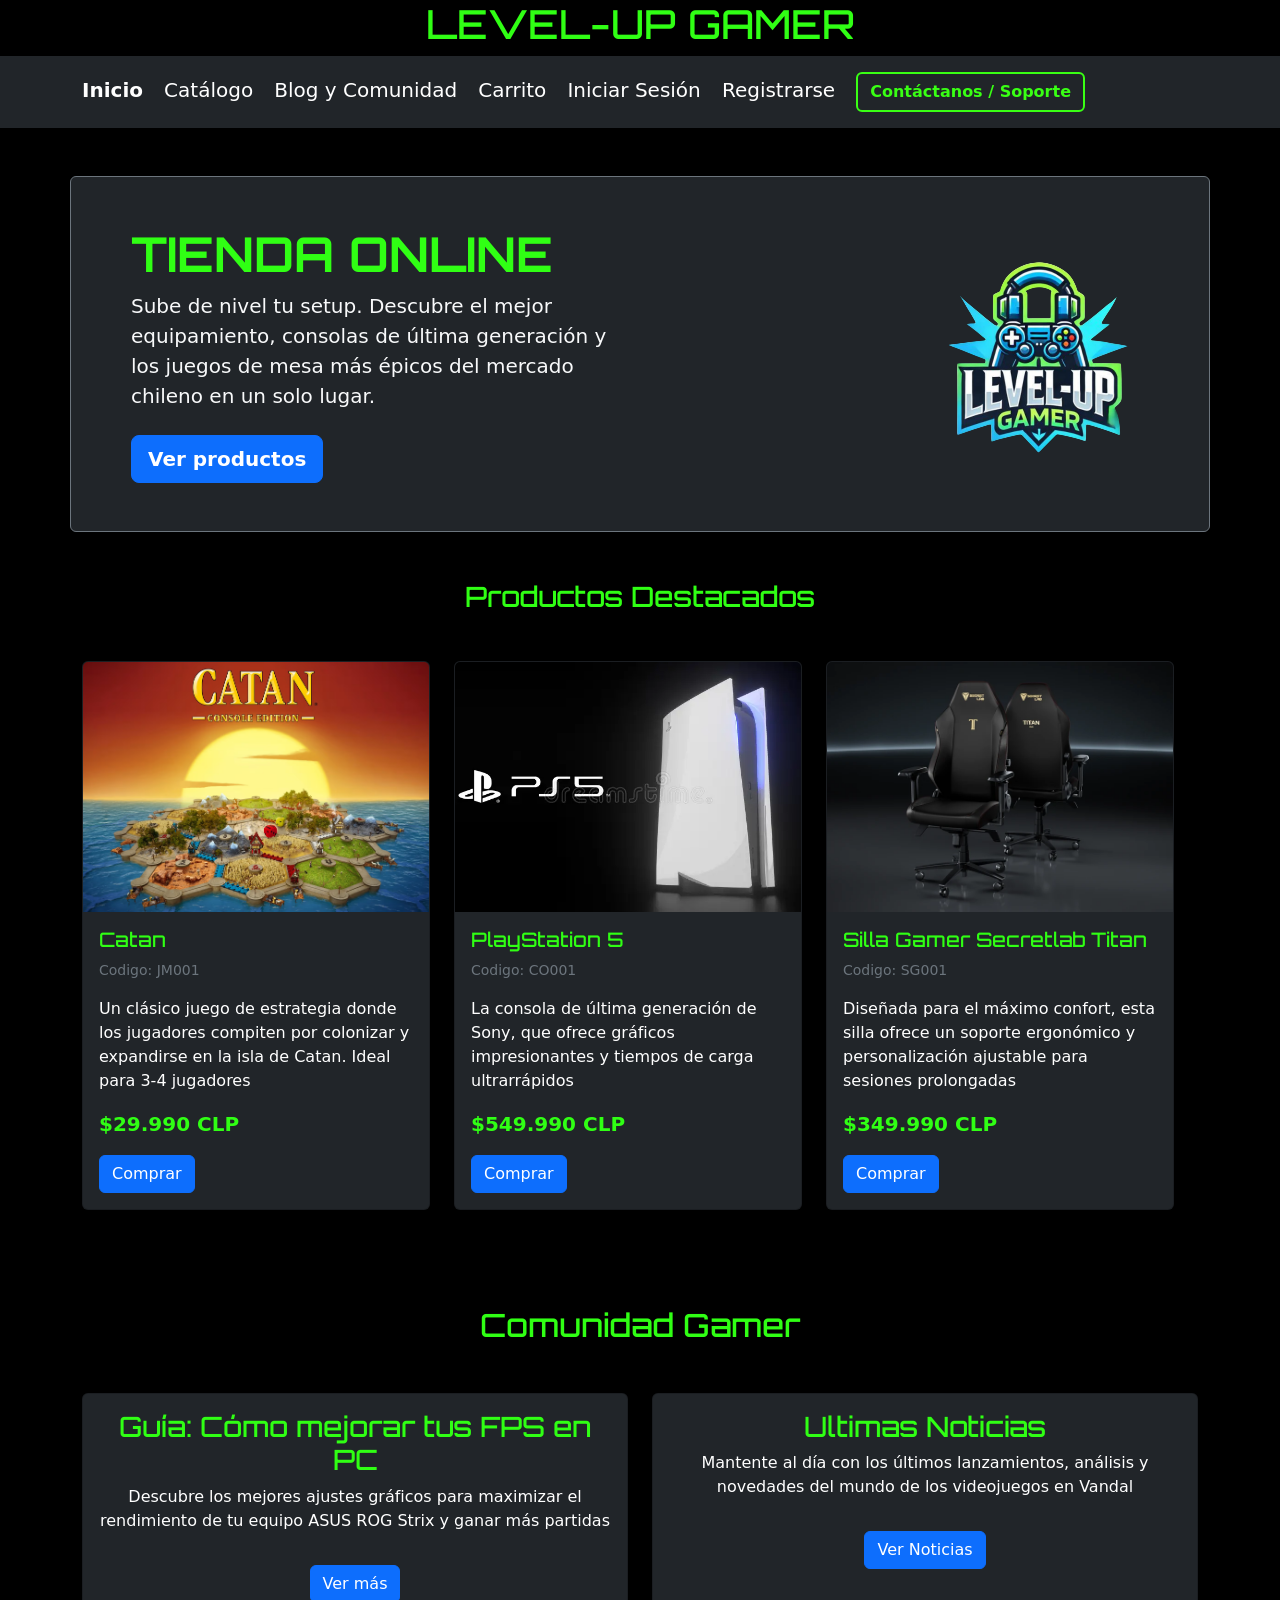
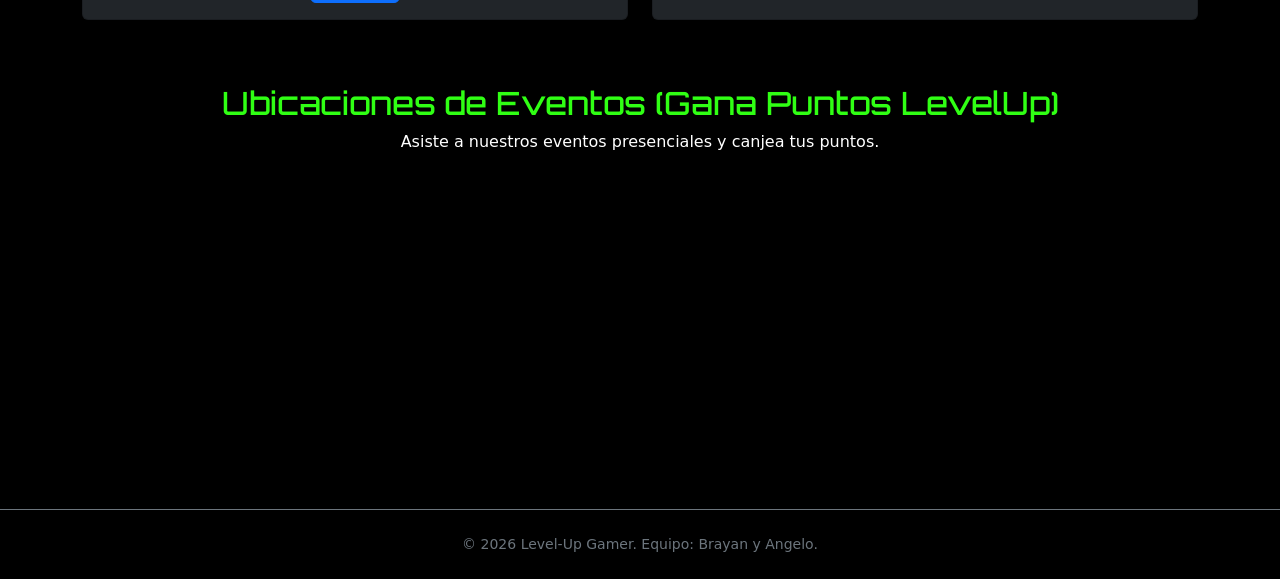
<file: index.html>
<!DOCTYPE html>
<html lang="es">
<head>
    <meta charset="UTF-8">
    <meta name="viewport" content="width=device-width, initial-scale=1.0">
    <title>Level-Up Gamer | Inicio</title>
    <link href="assets/css/style.css" rel="stylesheet">
    <link href="https://cdn.jsdelivr.net/npm/bootstrap@5.3.3/dist/css/bootstrap.min.css" rel="stylesheet">
</head>
<body>
<header>
        <a href="index.html" class="navbar-brand text-white text-decoration-none">
        <h1 class="text-center"  >LEVEL-UP GAMER</h1>
        </a>
        <nav class="navbar navbar-dark bg-dark mb-4 mb-5 py-3">
            <div class="container">
                <div>
                    <a class="navbar-brand fw-bold" href="index.html">Inicio</a>
                    <a class="navbar-brand" href="products.html">Catálogo</a>
                    <a class="navbar-brand" href="index.html#comunidad">Blog y Comunidad</a>
                    <a class="navbar-brand" href="cart.html">Carrito</a>
                    <a class="navbar-brand" href="login.html">Iniciar Sesión</a>
                    <a class="navbar-brand" href="register.html">Registrarse</a>
                <a href="contact.html" class="btn fw-bold" style="background-color: transparent; border: 2px solid #39FF14; color: #39FF14;">
                        Contáctanos / Soporte
                </a>
                </div>
            </div>
        </nav>
    </header>
    <section class="container my-5">
        <div class="row align-items-center bg-dark p-4 p-md-5 rounded border border-secondary shadow">
            <div class="col-12 col-md-6 text-center text-md-start mb-4 mb-md-0">
                <h2 class="display-5 fw-bold " >TIENDA ONLINE</h2>
                <p class="lead text-light mb-4">
                    Sube de nivel tu setup. Descubre el mejor equipamiento, consolas de última generación y los juegos de mesa más épicos del mercado chileno en un solo lugar.
                </p>
                <a href="products.html" class="btn btn-lg fw-bold btn-primary">Ver productos</a>
            </div>
            <div class="col-12 col-md-6 text-end">
                <img src="assets/img/logo.png" alt="Logo Level-Up Gamer" class="img-fluid" style="max-height: 480px; object-fit: contain;">
            </div>
            
        </div>
    </section>
    <section class="container mb-5">
        <h3 class="text-center mb-4 ">Productos Destacados</h3>
        <div class="row g-4">
            <div class="row g-4 mb-5">
                <div class="col-12 col-lg-4">
                    <div class="card h-100 bg-dark text-white">
                        <img src="assets/img/catan.jpg" class="card-img-top w-100" alt="Catan" style="height: 250px; object-fit: cover; object-position: center;">
                        <div class="card-body">
                            <h5 class="card-title">Catan</h5>
                            <p class="text-secondary small">Codigo: JM001</p>
                            <p>Un clásico juego de estrategia donde los jugadores compiten por colonizar y expandirse en la isla de Catan. Ideal para 3-4 jugadores</p>
                            <p class="precio-gamer">$29.990 CLP</p>
                            <a href="cart.html" class="btn btn-primary">Comprar</a>
                        </div>
                    </div>
                </div>
                <div class="col-12 col-lg-4">
                    <div class="card h-100 bg-dark text-white">
                        <img src="assets/img/play.jpg" class="card-img-top w-100" alt="play" style="height: 250px; object-fit: cover; object-position: center;">
                        <div class="card-body">
                            <h5 class="card-title">PlayStation 5</h5>
                            <p class="text-secondary small">Codigo: CO001</p>
                            <p>La consola de última generación de Sony, que ofrece gráficos impresionantes y tiempos de carga ultrarrápidos</p>
                            <p class="precio-gamer">$549.990 CLP</p>
                            <a href="cart.html" class="btn btn-primary">Comprar</a>
                        </div>
                    </div>
                </div>
                <div class="col-12 col-lg-4">
                    <div class="card h-100 bg-dark text-white">
                        <img src="assets/img/silla.jpg" class="card-img-top w-100" alt="silla" style="height: 250px; object-fit: cover; object-position: center;">
                        <div class="card-body">
                            <h5 class="text-title">Silla Gamer Secretlab Titan</h5>
                            <p class="text-secondary small">Codigo: SG001</p>
                            <p>Diseñada para el máximo confort, esta silla ofrece un soporte ergonómico y personalización ajustable para sesiones prolongadas</p>
                            <p class="precio-gamer">$349.990 CLP</p>
                            <a href="cart.html" class="btn btn-primary">Comprar</a>
                        </div>
                    </div>
                </div>
        </div>
    </section>

    <section class="container mt-5 mb-5" id="comunidad">
    <h2 class="text-center mb-5">Comunidad Gamer</h2>
    
    <div class="row g-4">
        <div class="col-12 col-md-6">
            <div class="card h-100 bg-dark text-white text-center">
                <div class="card-body ">
                    <h3 class="card-title ">Guía: Cómo mejorar tus FPS en PC</h3>
                    <p class="card-text ">Descubre los mejores ajustes gráficos para maximizar el rendimiento de tu equipo ASUS ROG Strix y ganar más partidas</p>
                    <a href="products.html#cat-hardware" class="btn btn-primary mt-3"> Ver más</a>
                </div>
            </div>
        </div>

        <div class="col-12 col-md-6">
            <div class="card h-100 bg-dark text-white text-center">
                <div class="card-body">
                    <h3 class="card-title">Ultimas Noticias</h3>
                    <p class="card-text">Mantente al día con los últimos lanzamientos, análisis y novedades del mundo de los videojuegos en Vandal</p>
                    <a href="https://vandal.elespanol.com/noticias/videojuegos" target="_blank" class="btn btn-primary mt-3">Ver Noticias</a>
                </div>
            </div>
        </div>
    </div>
</section>

<div class="text-center">
  <div class="m-3 p-3">
    <h2>Ubicaciones de Eventos (Gana Puntos LevelUp)</h2>
    <p>Asiste a nuestros eventos presenciales y canjea tus puntos.</p>
    <iframe src="https://www.google.com/maps/embed?pb=!1m18!1m12!1m3!1d3329.351299946747!2d-70.6504!3d-33.4372!2m3!1f0!2f0!3f0!3m2!1i1024!2i768!4f13.1!3m3!1m2!1s0x0%3A0x0!2zMzPCsDI2JzE0LjAiUyA3MMKwMzknMDEuNCJX!5e0!3m2!1ses!2scl!4v1610000000000!5m2!1ses!2scl" width="100%" height="300" style="border:0;" allowfullscreen="" loading="lazy"></iframe>
    </div>
  </div>

  <footer class="text-center py-4 mt-auto border-top border-secondary">
    <p class="text-secondary small mb-0">© 2026 Level-Up Gamer. Equipo: Brayan y Angelo.</p>
    </footer>
            
</head>
</body>
</html>
</file>
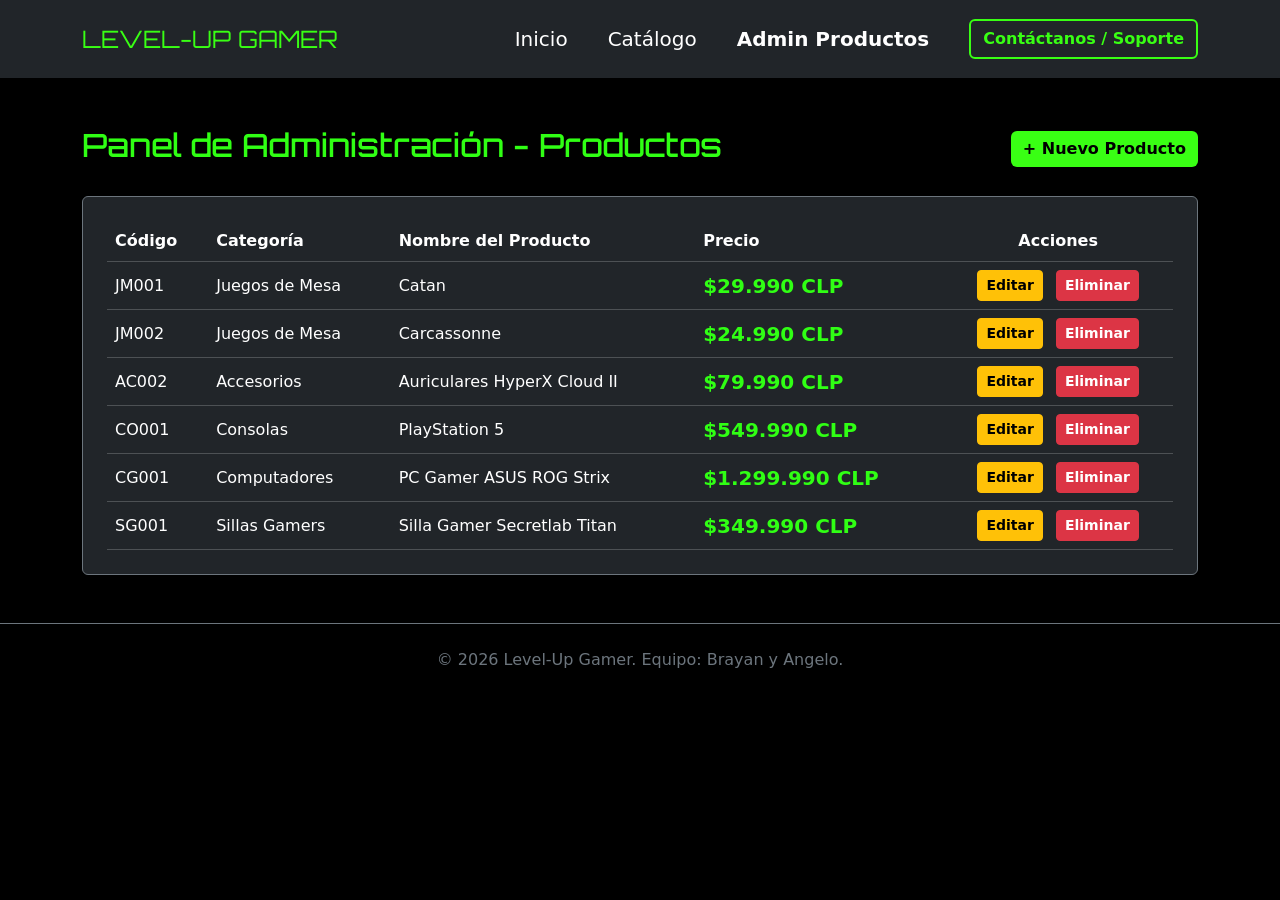
<file: admin_products_list.html>
<!DOCTYPE html>
<html lang="es">
<head>
    <meta charset="UTF-8">
    <meta name="viewport" content="width=device-width, initial-scale=1.0">
    <title>Administración de Productos | Level-Up Gamer</title>
    <link href="assets/css/style.css" rel="stylesheet">
    <link href="https://cdn.jsdelivr.net/npm/bootstrap@5.3.3/dist/css/bootstrap.min.css" rel="stylesheet">
</head>
<body class="bg-black text-white">
    <header>
        <nav class="navbar navbar-dark bg-dark mb-5 py-3">
            <div class="container d-flex justify-content-between align-items-center">
                <a class="navbar-brand fs-4" href="index.html" style="font-family: 'Orbitron', sans-serif; color: #39FF14;">
                    LEVEL-UP GAMER
                </a>
                
            <div class="d-flex align-items-center gap-4 ">
                <a class="navbar-brand" href="index.html">Inicio</a>
                <a class="navbar-brand" href="products.html">Catálogo</a>
                <a class="navbar-brand fw-bold" href="admin_products_list.html" >Admin Productos</a>
                <a href="contact.html" class="btn fw-bold" style="background-color: transparent; border: 2px solid #39FF14; color: #39FF14;">
                    Contáctanos / Soporte
                </a>
            </div>
            </div>
        </nav>
    </header>

    <main class="container mb-5">
        
        <div class="d-flex justify-content-between align-items-center mb-4">
            <h2 style="color: #1E90FF;">Panel de Administración - Productos</h2>
            <button class="btn btn-success fw-bold" style="background-color: #39FF14; color: #000; border: none;">+ Nuevo Producto</button>
        </div>
        <div class="table-responsive bg-dark p-4 rounded border border-secondary">
            <table class="table table-dark  align-middle mb-0">
                <thead>
                    <tr>
                        <th>Código</th>
                        <th>Categoría</th>
                        <th>Nombre del Producto</th>
                        <th>Precio</th>
                        <th class="text-center">Acciones</th>
                    </tr>
                </thead>
                <tbody>
                    <tr>
                        <td>JM001</td>
                        <td>Juegos de Mesa</td>
                        <td>Catan</td>
                        <td class="precio-gamer">$29.990 CLP</td>
                        <td class="text-center">
                            <button class="btn btn-sm btn-warning fw-bold me-2">Editar</button>
                            <button class="btn btn-sm btn-danger fw-bold">Eliminar</button>
                        </td>
                    </tr>
                    <tr>
                        <td>JM002</td>
                        <td>Juegos de Mesa</td>
                        <td>Carcassonne</td>
                        <td class="precio-gamer">$24.990 CLP</td>
                        <td class="text-center">
                            <button class="btn btn-sm btn-warning fw-bold me-2">Editar</button>
                            <button class="btn btn-sm btn-danger fw-bold">Eliminar</button>
                        </td>
                    </tr>
                    <tr>
                        <td>AC002</td>
                        <td>Accesorios</td>
                        <td>Auriculares HyperX Cloud II</td>
                        <td class="precio-gamer">$79.990 CLP</td>
                        <td class="text-center">
                            <button class="btn btn-sm btn-warning fw-bold me-2">Editar</button>
                            <button class="btn btn-sm btn-danger fw-bold">Eliminar</button>
                        </td>
                    </tr>
                    <tr>
                        <td>CO001</td>
                        <td>Consolas</td>
                        <td>PlayStation 5</td>
                        <td class="precio-gamer">$549.990 CLP</td>
                        <td class="text-center">
                            <button class="btn btn-sm btn-warning fw-bold me-2">Editar</button>
                            <button class="btn btn-sm btn-danger fw-bold">Eliminar</button>
                        </td>
                    </tr>
                    <tr>
                        <td>CG001</td>
                        <td>Computadores</td>
                        <td>PC Gamer ASUS ROG Strix</td>
                        <td class="precio-gamer">$1.299.990 CLP</td>
                        <td class="text-center">
                            <button class="btn btn-sm btn-warning fw-bold me-2">Editar</button>
                            <button class="btn btn-sm btn-danger fw-bold">Eliminar</button>
                        </td>
                    </tr>
                    <tr>
                        <td>SG001</td>
                        <td>Sillas Gamers</td>
                        <td>Silla Gamer Secretlab Titan</td>
                        <td class="precio-gamer">$349.990 CLP</td>
                        <td class="text-center">
                            <button class="btn btn-sm btn-warning fw-bold me-2">Editar</button>
                            <button class="btn btn-sm btn-danger fw-bold">Eliminar</button>
                        </td>
                    </tr>
                </tbody>
            </table>
        </div>

    </main>

    <footer class="mt-5 border-top border-secondary pt-4 pb-3 text-center">
        <p class="text-secondary mb-0">© 2026 Level-Up Gamer. Equipo: Brayan y Angelo.</p>
    </footer>

</body>
</html>
</file>
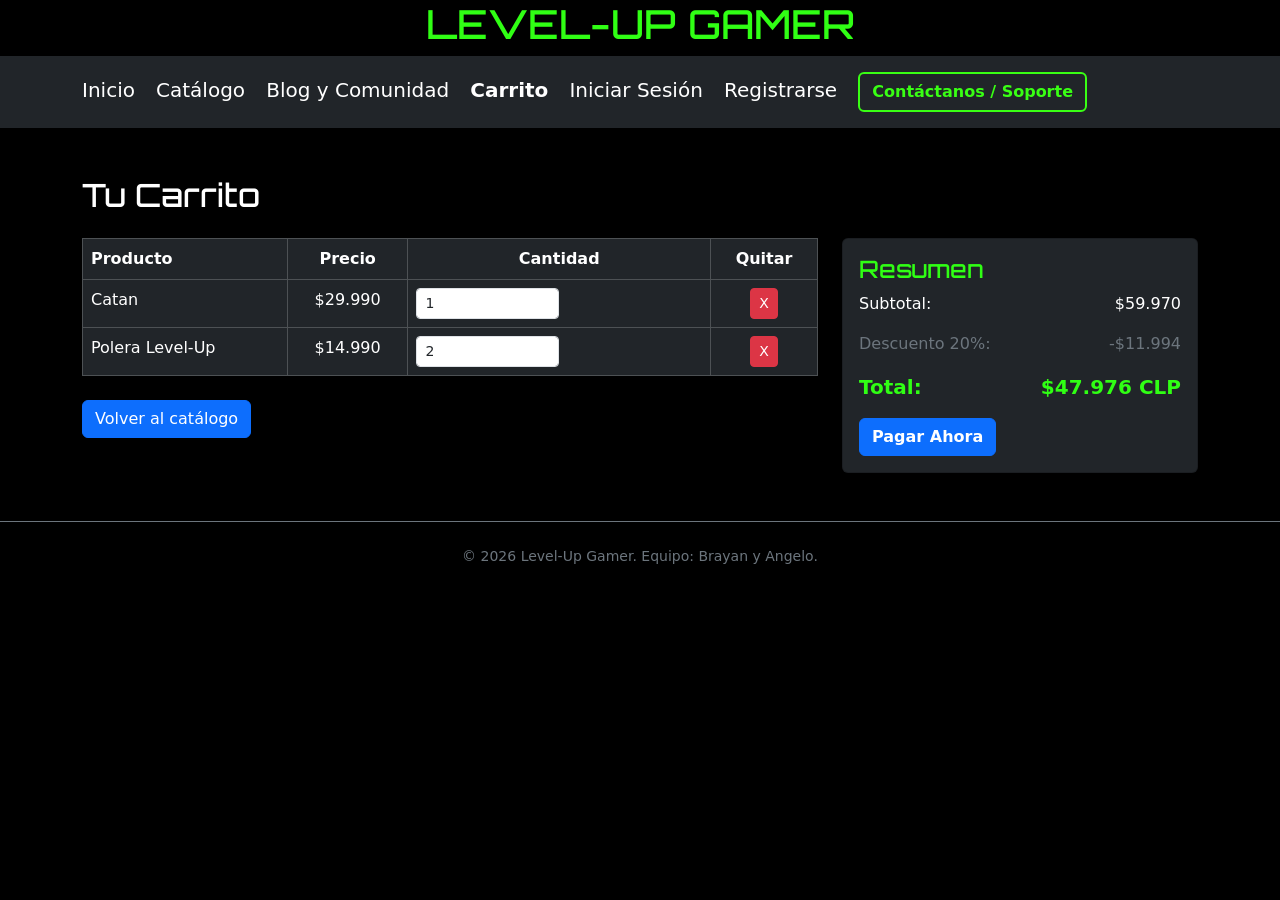
<file: cart.html>
<!DOCTYPE html>
<html lang="es">
<head>
    <meta charset="UTF-8">
    <meta name="viewport" content="width=device-width, initial-scale=1.0">
    <title>Carrito | Level-Up Gamer</title>
    <link href="assets/css/style.css" rel="stylesheet">
    <link href="https://cdn.jsdelivr.net/npm/bootstrap@5.3.3/dist/css/bootstrap.min.css" rel="stylesheet">
</head>
<body >

    <header>
        <a href="index.html" class="navbar-brand text-white text-decoration-none">
        <h1 class="text-center"  >LEVEL-UP GAMER</h1>
        </a>
        <nav class="navbar navbar-dark bg-dark mb-4  mb-5 py-3">
            <div class="container">
                <div>
                    <a class="navbar-brand" href="index.html">Inicio</a>
                    <a class="navbar-brand" href="products.html">Catálogo</a>
                    <a class="navbar-brand" href="index.html#comunidad">Blog y Comunidad</a>
                    <a class="navbar-brand fw-bold " href="cart.html">Carrito</a>
                    <a class="navbar-brand" href="login.html">Iniciar Sesión</a>
                    <a class="navbar-brand" href="register.html">Registrarse</a>
                <a href="contact.html" class="btn fw-bold" style="background-color: transparent; border: 2px solid #39FF14; color: #39FF14;">
                        Contáctanos / Soporte
                </a>
                </div>
            </div>
        </nav>
    </header>


<main class="container mb-5">
        <h2 class="mb-4 text-white">Tu Carrito</h2>
        
        <div class="row g-4">
            <div class="col-12 col-md-8">
                <div class="table-responsive">
                    <table class="table table-dark table-bordered  text-center">
                        <thead>
                            <tr>
                                <th class="text-start">Producto</th>
                                <th>Precio</th>
                                <th>Cantidad</th>
                                <th>Quitar</th>
                            </tr>
                        </thead>
                        <tbody>
                            <tr>
                                <td class="text-start">Catan</td>
                                <td>$29.990</td>
                                <td><input type="number" class="form-control form-control-sm  w-50" value="1"></td>
                                <td><button class="btn btn-danger btn-sm">X</button></td>
                            </tr>
                            <tr>
                                <td class="text-start">Polera Level-Up</td>
                                <td>$14.990</td>
                                <td><input type="number" class="form-control form-control-sm  w-50" value="2"></td>
                                <td><button class="btn btn-danger btn-sm">X</button></td>
                            </tr>
                        </tbody>
                    </table>
                </div>
                <a href="products.html" class="btn btn-primary mt-2">Volver al catálogo</a>
            </div>

            <div class="col-12 col-md-4">
                <div class="card bg-dark text-white">
                    <div class="card-body">
                        <h4 class="card-title ">Resumen</h4>
                        <div class=" d-flex justify-content-between">
                            <p class="text-start">Subtotal:</p>
                            <p class="text-end">$59.970</p>
                        </div>
                        <div class="d-flex justify-content-between text-secondary">
                            <p>Descuento 20%:</p>
                            <p>-$11.994</p>
                        </div>  
                        <div class="d-flex justify-content-between fw-bold fs-5">
                            <p class="precio-gamer">Total:</p>
                            <p class="precio-gamer">$47.976 CLP</p>
                        </div>
                        <button class="btn btn-primary fw-bold">Pagar Ahora</button>
                    </div>
                </div>
            </div>
        </div>
    </main>

    <footer class="text-center py-4 mt-auto border-top border-secondary">
    <p class="text-secondary small mb-auto">© 2026 Level-Up Gamer. Equipo: Brayan y Angelo.</p>
    </footer>

</body>
</file>
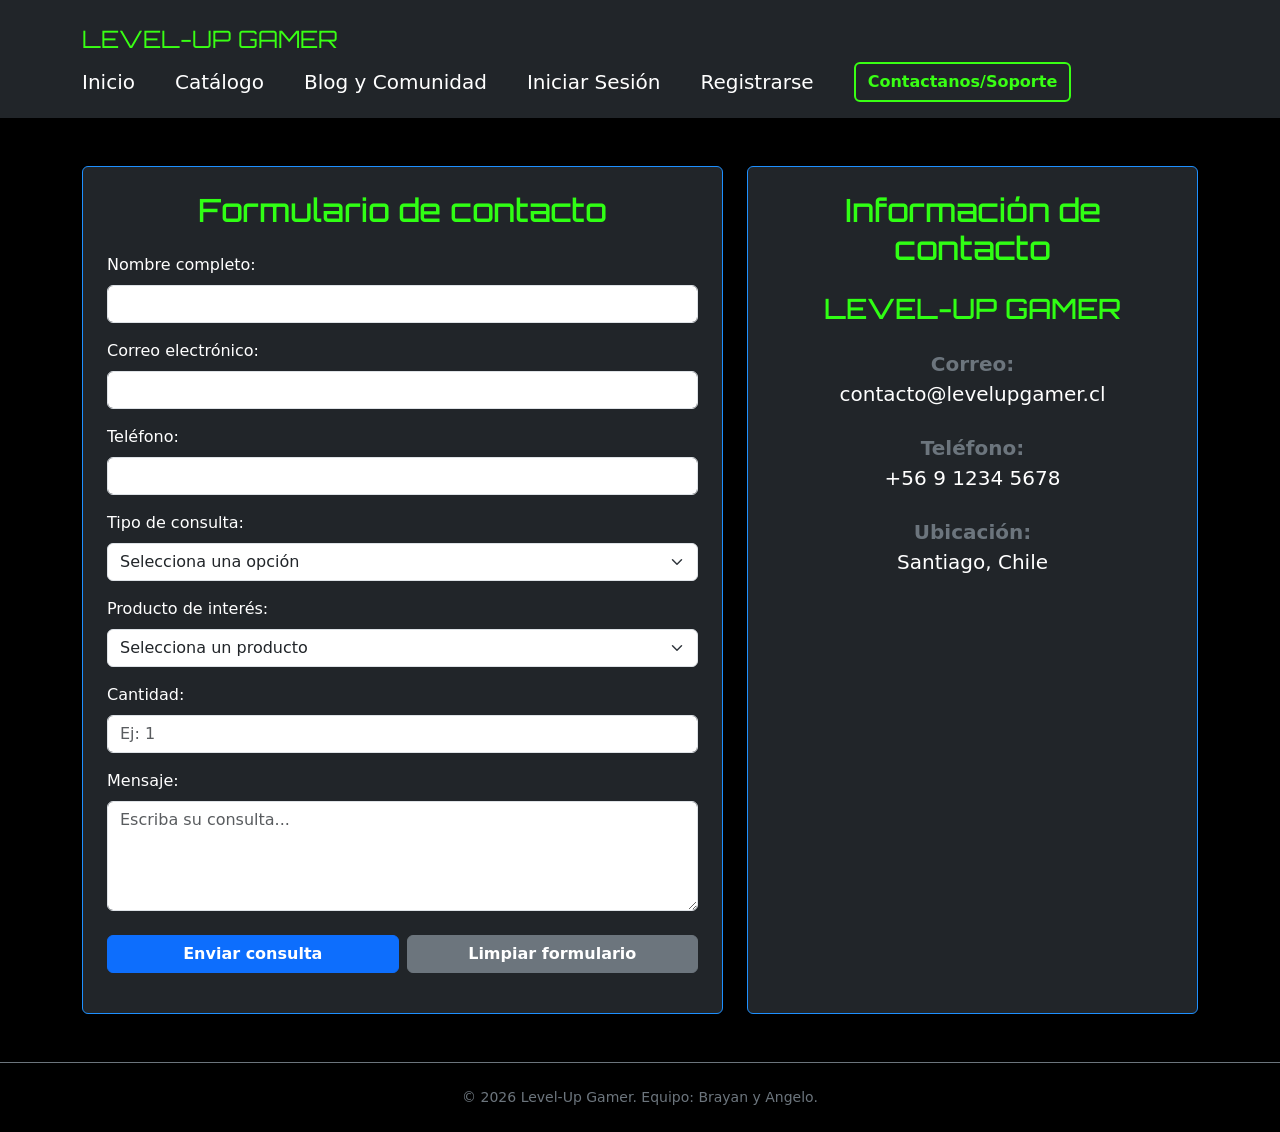
<file: contact.html>
<!DOCTYPE html>
<html lang="es">
<head>
    <meta charset="UTF-8">
    <meta name="viewport" content="width=device-width, initial-scale=1.0">
    <title>Contacto | Level-Up Gamer</title>
    <link href="assets/css/style.css" rel="stylesheet">
    <link href="https://cdn.jsdelivr.net/npm/bootstrap@5.3.3/dist/css/bootstrap.min.css" rel="stylesheet">
</head>
<body>
    <header>
        <nav class="navbar navbar-dark bg-dark mb-5 py-3">
            <div class="container d-flex justify-content-between align-items-center">
                <a class="navbar-brand fs-4" href="index.html" style="font-family: 'Orbitron', sans-serif; color: #39FF14;">
                    LEVEL-UP GAMER
                </a>
                
                <div class="d-flex align-items-center gap-4">
                    <a class="navbar-brand" href="index.html">Inicio</a>
                    <a class="navbar-brand" href="products.html">Catálogo</a>
                    <a class="navbar-brand" href="index.html#comunidad">Blog y Comunidad</a>
                    <a class="navbar-brand" href="login.html">Iniciar Sesión</a>
                    <a class="navbar-brand" href="register.html">Registrarse</a>
                    <a href="contact.html" class="btn fw-bold" style="background-color: transparent; border: 2px solid #39FF14; color: #39FF14;">
                        Contactanos/Soporte
                    </a>
                </div>
            </div>
        </nav>
    </header>

    <main class="container mb-5">
        <div class="row justify-content-center g-4">
            <div class="col-12 col-lg-7">
                <form id="formContactoNuevo" class="bg-dark p-4 rounded text-white border" style="border-color: #1E90FF !important;">
                    <h2 class="text-center mb-4" style="color: #1E90FF;">Formulario de contacto</h2>
                    
                    <div class="mb-3">
                        <label for="nombreContacto" class="form-label">Nombre completo:</label>
                        <input id="nombreContacto" type="text" class="form-control" >
                    </div>
                    <div class="mb-3">
                        <label for="correoContacto" class="form-label">Correo electrónico:</label>
                        <input id="correoContacto" type="email" class="form-control" >
                    </div>
                    <div class="mb-3">
                        <label for="telefonoContacto" class="form-label">Teléfono:</label>
                        <input id="telefonoContacto" type="number" class="form-control" >
                    </div>
                    <div class="mb-3">
                        <label for="tipoConsulta" class="form-label">Tipo de consulta:</label>
                        <select id="tipoConsulta" class="form-select">
                            <option value="" selected disabled>Selecciona una opción</option>
                            <option value="producto">Consulta por producto</option>
                            <option value="pedido">Realizar pedido</option>
                            <option value="seguimiento">Seguimiento de pedido</option>
                            <option value="otro">Otro</option>
                        </select>
                    </div>
                    <div class="mb-3">
                        <label for="productoInteres" class="form-label">Producto de interés:</label>
                        <select id="productoInteres" class="form-select">
                            <option value="" selected disabled>Selecciona un producto</option>
                            <option value="catan">Catan</option>
                            <option value="carcassonne">Carcassonne</option>
                            <option value="xbox">Controlador Inalámbrico Xbox Series X</option>
                            <option value="hyperx">Auriculares Gamer HyperX Cloud II</option>
                            <option value="ps5">PlayStation 5</option>
                            <option value="asus">PC Gamer ASUS ROG Strix</option>
                            <option value="secretlab">Silla Gamer Secretlab Titan</option>
                            <option value="logitech">Mouse Gamer Logitech G502 HERO</option>
                            <option value="razer">Mousepad Razer Goliathus</option>
                            <option value="polera">Polera Gamer Personalizada 'Level-Up'</option>
                        </select>
                    </div>
                    <div class="mb-3">
                        <label for="cantidad" class="form-label">Cantidad:</label>
                        <input id="cantidad" type="number" class="form-control" min="1" placeholder="Ej: 1">
                    </div>
                    <div class="mb-4">
                        <label for="mensajeContacto" class="form-label">Mensaje:</label>
                        <textarea id="mensajeContacto" class="form-control" rows="4" placeholder="Escriba su consulta..."></textarea>
                    </div>

                    <div class="d-flex gap-2">
                         <button type="button" id="btnEnviarContacto" class="btn btn-primary w-50 fw-bold">Enviar consulta</button>
                         <button type="reset" class="btn btn-secondary w-50 fw-bold">Limpiar formulario</button>
                    </div>                   
                    <p id="errorContactoNuevo" class="text-center mt-3 mb-0 fw-bold"></p>
                </form>
            </div>

            <div class="col-12 col-lg-5">
                <div class="bg-dark p-4 rounded text-white h-100 border" style="border-color: #1E90FF !important;">
                    <h2 class="text-center mb-4" style="color: #1E90FF;">Información de contacto</h2>
                    <h3 style="color: #39FF14;" class="text-center mb-4">LEVEL-UP GAMER</h3>
                    
                    <ul class="list-unstyled mt-4 fs-5 text-center">
                        <li class="mb-4"><strong class="text-secondary d-block">Correo:</strong> contacto@levelupgamer.cl</li>
                        <li class="mb-4"><strong class="text-secondary d-block">Teléfono:</strong> +56 9 1234 5678</li>
                        <li class="mb-4"><strong class="text-secondary d-block">Ubicación:</strong> Santiago, Chile</li>
                    </ul>
                </div>
            </div>
        </div>
    </main>
    
    <footer class="text-center py-4 mt-auto border-top border-secondary">
    <p class="text-secondary small mb-0">© 2026 Level-Up Gamer. Equipo: Brayan y Angelo.</p>
    </footer>

<script src="assets/js/contact.js"></script>
</body>
</html>
</file>
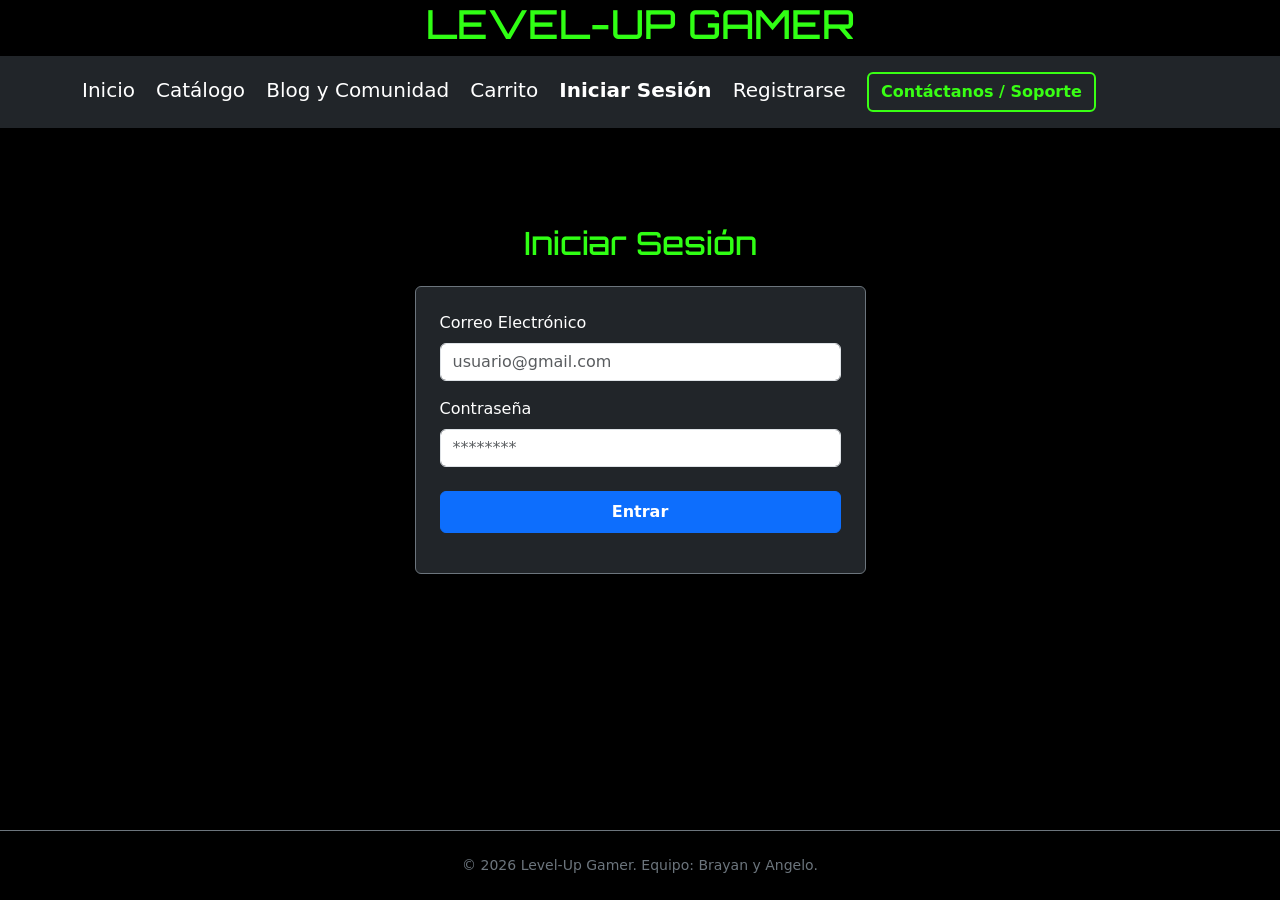
<file: login.html>
<!DOCTYPE html>
<html lang="es">
<head>
    <meta charset="UTF-8">
    <meta name="viewport" content="width=device-width, initial-scale=1.0">
    <title>Iniciar Sesión | Level-Up Gamer</title>
    <link href="assets/css/style.css" rel="stylesheet">
    <link href="https://cdn.jsdelivr.net/npm/bootstrap@5.3.3/dist/css/bootstrap.min.css" rel="stylesheet">
</head>
<body class="d-flex flex-column min-vh-100 bg-black text-white">
    
<header>
        <a href="index.html" class="navbar-brand text-white text-decoration-none">
        <h1 class="text-center"  >LEVEL-UP GAMER</h1>
        </a>
        <nav class="navbar navbar-dark bg-dark mb-4  mb-5 py-3">
            <div class="container">
                <div>
                    <a class="navbar-brand" href="index.html">Inicio</a>
                    <a class="navbar-brand" href="products.html">Catálogo</a>
                    <a class="navbar-brand" href="index.html#comunidad">Blog y Comunidad</a>
                    <a class="navbar-brand " href="cart.html">Carrito</a>
                    <a class="navbar-brand fw-bold" href="login.html">Iniciar Sesión</a>
                    <a class="navbar-brand" href="register.html">Registrarse</a>
                <a href="contact.html" class="btn fw-bold" style="background-color: transparent; border: 2px solid #39FF14; color: #39FF14;">
                        Contáctanos / Soporte
                </a>
                </div>
            </div>
        </nav>
    </header>

<main class="container py-5 flex-grow-1">
    <div class="row justify-content-center">
        <div class="col-12 col-md-5">
                
            <h2 class="text-center mb-4" style="color: #1E90FF;">Iniciar Sesión</h2>
                
            <div class="card p-4 bg-dark text-white border border-secondary shadow">
                <form id="formLogin">
                    <div class="mb-3">
                        <label for="correoLogin" class="form-label">Correo Electrónico</label>
                        <input type="email" id="correoLogin" class="form-control" placeholder="usuario@gmail.com" required>
                    </div>

                    <div class="mb-4">
                        <label for="passwordLogin" class="form-label">Contraseña</label>
                        <input type="password" id="passwordLogin" class="form-control" placeholder="********" required>
                    </div>

                    <button type="submit" class="btn btn-primary w-100 fw-bold py-2">Entrar</button>
                        
                    <p id="errorLogin" class="text-center mt-3 mb-0 fw-bold"></p>
                </form>
            </div>
                
        </div>
    </div>
</main>

<footer class="text-center py-4 mt-auto border-top border-secondary">
    <p class="text-secondary small mb-0">© 2026 Level-Up Gamer. Equipo: Brayan y Angelo.</p>
</footer>

    <script src="assets/js/login.js"></script>
    
</body>
</html>
</file>
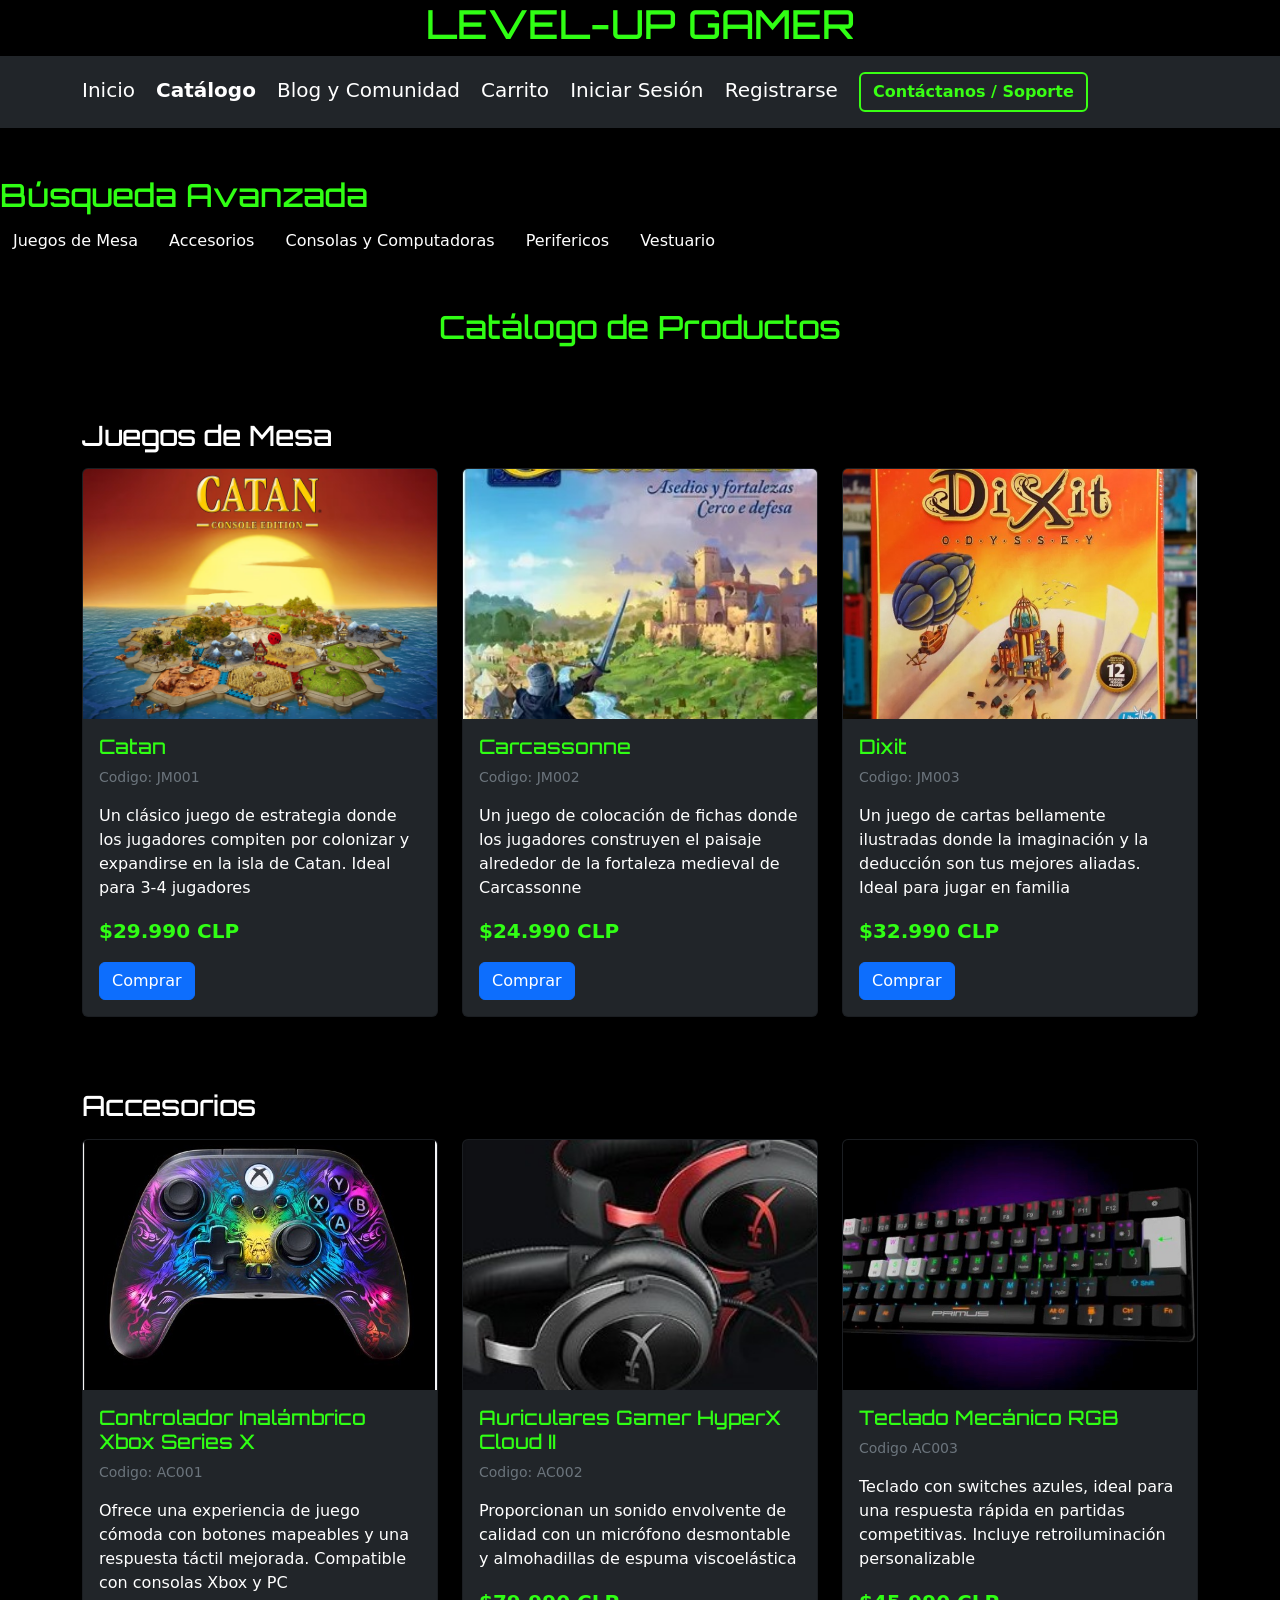
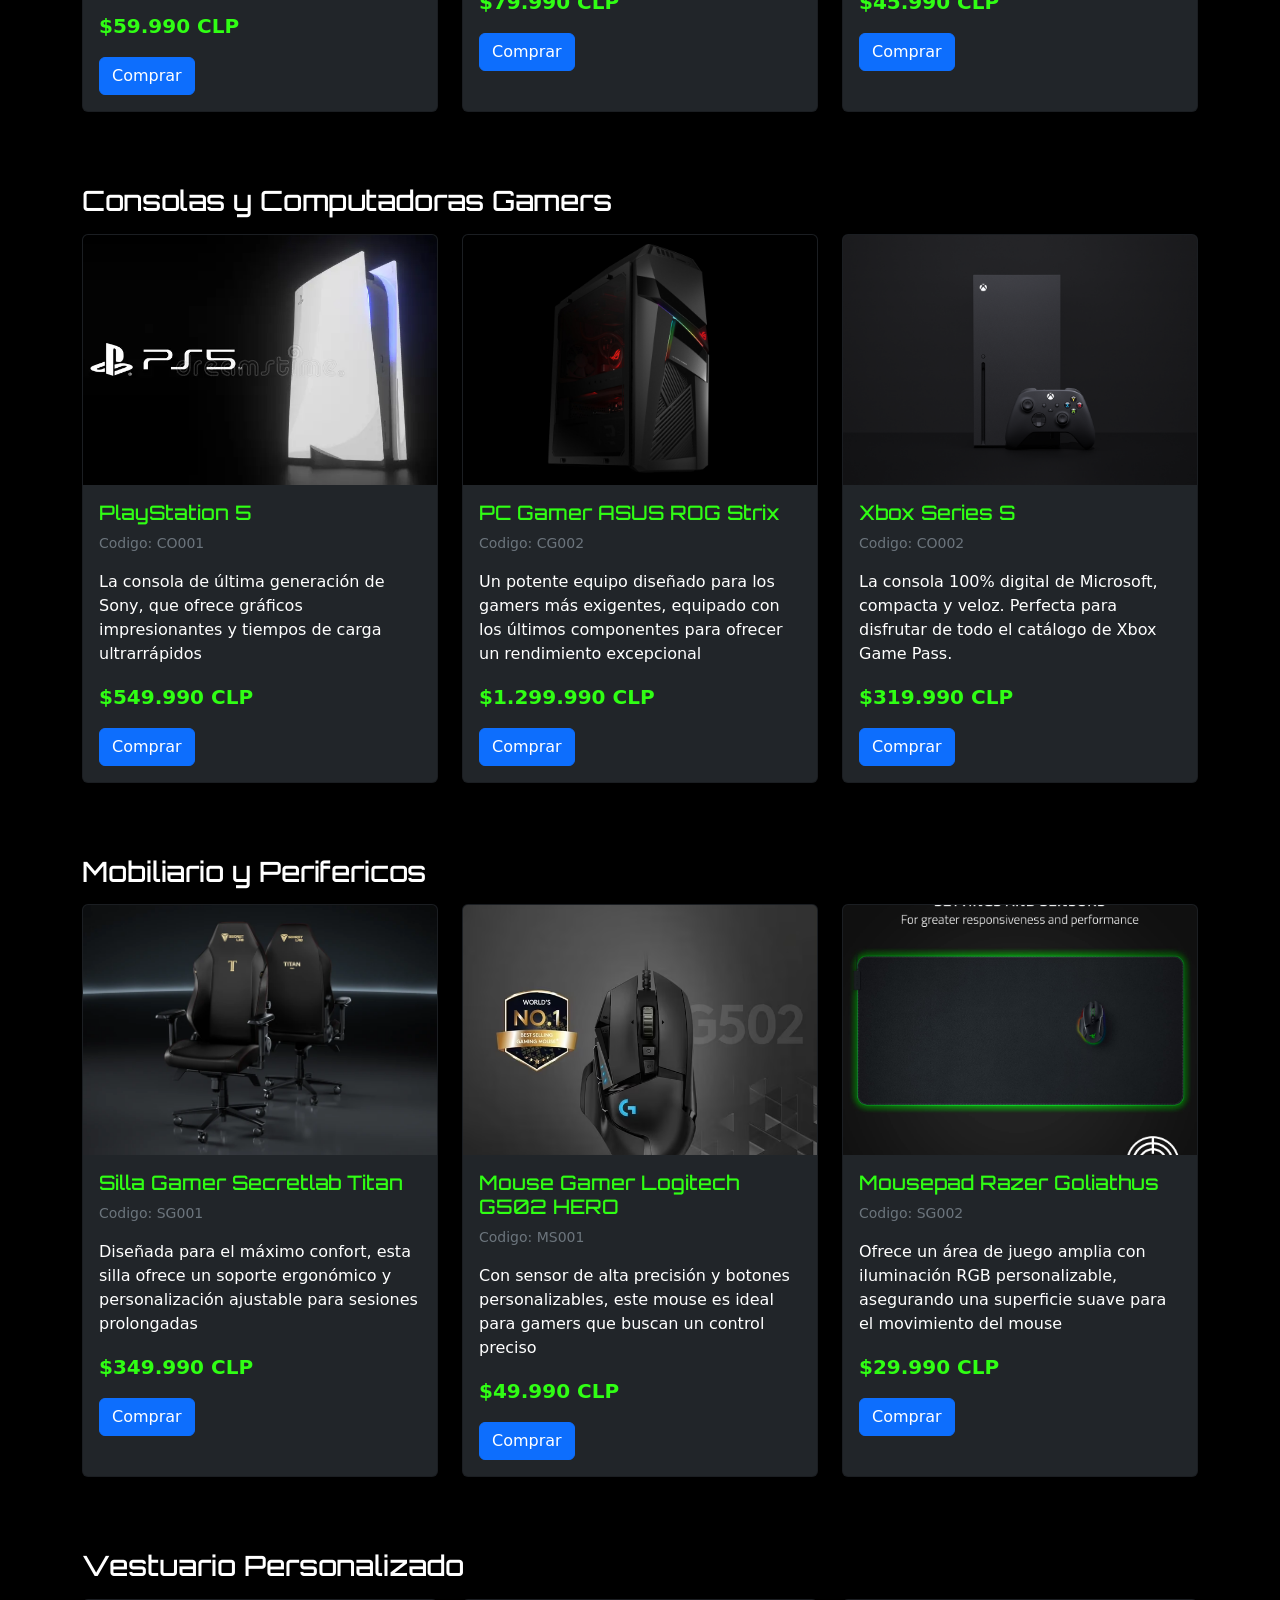
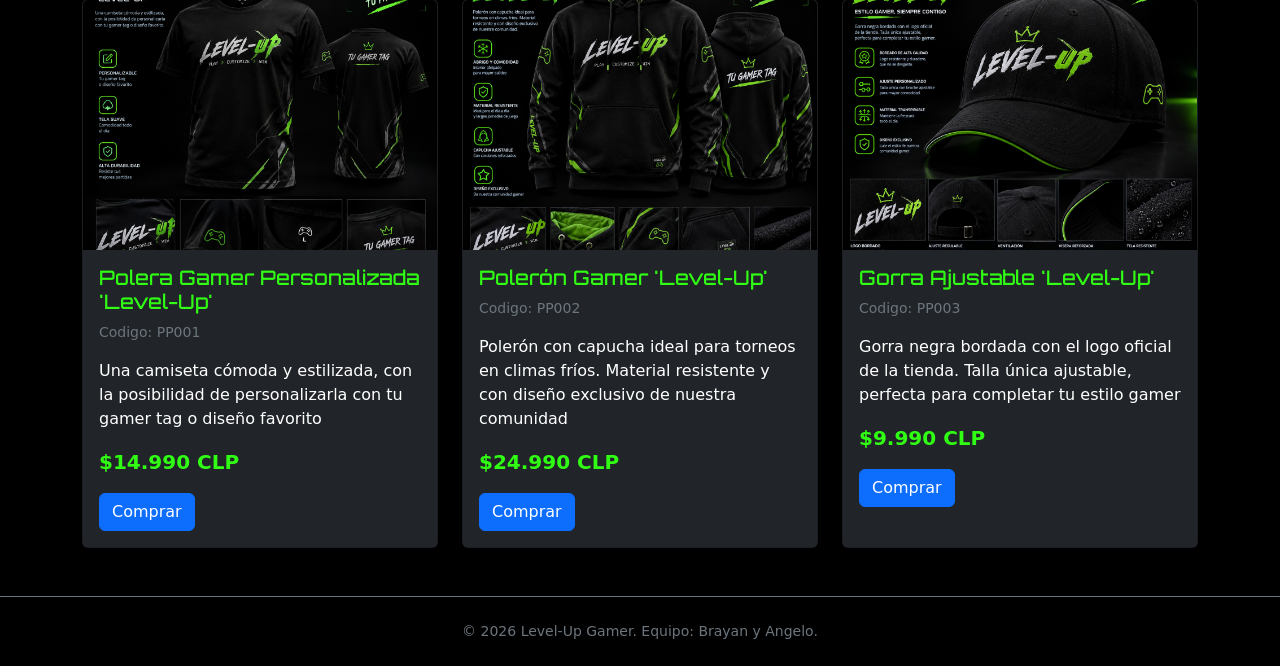
<file: products.html>
<!DOCTYPE html>
<html lang="en">
<head>
    <meta charset="UTF-8">
    <meta name="viewport" content="width=device-width, initial-scale=1.0">
    <title>Document</title>
    <link href="assets/css/style.css" rel="stylesheet">
    <link href="https://cdn.jsdelivr.net/npm/bootstrap@5.3.3/dist/css/bootstrap.min.css" rel="stylesheet">
</head>
<body>

    <header>
        <a href="index.html" class="navbar-brand text-white text-decoration-none">
        <h1 class="text-center"  >LEVEL-UP GAMER</h1>
        </a>
        <nav class="navbar navbar-dark bg-dark mb-4  mb-5 py-3">
            <div class="container">
                
                <div>
                    <a class="navbar-brand" href="index.html">Inicio</a>
                    <a class="navbar-brand fw-bold" href="products.html">Catálogo</a>
                    <a class="navbar-brand" href="index.html#comunidad">Blog y Comunidad</a>
                    <a class="navbar-brand" href="cart.html">Carrito</a>
                    <a class="navbar-brand" href="login.html">Iniciar Sesión</a>
                    <a class="navbar-brand" href="register.html">Registrarse</a>
                    <a href="contact.html" class="btn fw-bold" style="background-color: transparent; border: 2px solid #39FF14; color: #39FF14;">
                        Contáctanos / Soporte
                    </a>

                </div>
            </div>
        </nav>
    </header>
    <main>
        <section class="busqueda-avanzada">
            <h2>Búsqueda Avanzada</h2>
            <a href="#cat-juegos" class="btn text-white">Juegos de Mesa</a>
            <a href="#cat-accesorios" class="btn text-white">Accesorios</a>
            <a href="#cat-hardware" class="btn text-white">Consolas y Computadoras</a>
            <a href="#cat-perifericos" class="btn text-white">Perifericos</a>
            <a href="#cat-vestuario" class="btn text-white">Vestuario</a>
        </section>

        <section id="catalogo" class="container mt-5">
            <h2 class="text-center mb-5">Catálogo de Productos</h2>
          
            <h3 id="cat-juegos" class="mt-5 mb-3 text-white pt-4">Juegos de Mesa</h3>
            <div class="row g-4 mb-5">
                <div class="col-12 col-lg-4">
                    <div class="card h-100 bg-dark text-white">
                        <img src="assets/img/catan.jpg" class="card-img-top w-100" alt="Catan" style="height: 250px; object-fit: cover; object-position: center;">
                        <div class="card-body">
                            <h5 class="card-title">Catan</h5>
                            <p class="text-secondary small">Codigo: JM001</p>
                            <p>Un clásico juego de estrategia donde los jugadores compiten por colonizar y expandirse en la isla de Catan. Ideal para 3-4 jugadores</p>
                            <p class="precio-gamer">$29.990 CLP</p>
                            <a href="cart.html" class="btn btn-primary">Comprar</a>
                        </div>
                    </div>
                </div>
                <div class="col-12 col-lg-4">
                    <div class="card h-100 bg-dark text-white">
                     <img src="assets/img/carcassonne.jpg" class="card-img-top w-100" alt="Carcassonne" style="height: 250px; object-fit: cover; object-position: center;">   
                        <div class="card-body">
                            <h5 class="card-title">Carcassonne</h5>
                            <p class="text-secondary small">Codigo: JM002</p>
                            <p>Un juego de colocación de fichas donde los jugadores construyen el paisaje alrededor de la fortaleza medieval de Carcassonne</p>
                            <p class="precio-gamer">$24.990 CLP</p>
                            <a href="cart.html" class="btn btn-primary">Comprar</a>
                        </div>
                    </div>
                </div>
                <div class=" col-12 col-lg-4">
                    <div class="card h-100 bg-dark text-white">
                        <img src="assets/img/dixit.jpg" class="card-img-top w-100" alt="Dixit" style="height: 250px; object-fit: cover; object-position: center;">
                        <div class="card-body">
                            <h5 class="card-title">Dixit</h5>
                            <p class="text-secondary small">Codigo: JM003</p>
                            <p>Un juego de cartas bellamente ilustradas donde la imaginación y la deducción son tus mejores aliadas. Ideal para jugar en familia</p>
                            <p class="precio-gamer">$32.990 CLP</p>
                            <a href="cart.html" class="btn btn-primary">Comprar</a>
                        </div>
                    </div>
                </div>
            </div>

            <h3 id="cat-accesorios" class="mt-5 mb-3 text-white pt-4">Accesorios</h3>
            <div class="row g-4 mb-5">
                <div class="col-12 col-lg-4">
                    <div class="card h-100 bg-dark text-white">
                        <img src="assets/img/control.jpg" class="card-img-top w-100" alt="Controlador" style="height: 250px; object-fit: cover; object-position: center;">
                        <div class="card-body">
                            <h5 class="card-title">Controlador Inalámbrico Xbox Series X</h5>
                            <p class="text-secondary small">Codigo: AC001</p>
                            <p>Ofrece una experiencia de juego cómoda con botones mapeables y una respuesta táctil mejorada. Compatible con consolas Xbox y PC </p>
                            <p class="precio-gamer">$59.990 CLP</p>
                            <a href="cart.html" class="btn btn-primary">Comprar</a>
                        </div>
                    </div>
                </div>
                <div class="col-12 col-lg-4">
                    <div class="card h-100 bg-dark text-white">
                        <img src="assets/img/audifonos.jpg" class="card-img-top w-100" alt="Auriculares" style="height: 250px; object-fit: cover; object-position: center;">
                        <div class="card-body">
                            <h5 class="card-title">Auriculares Gamer HyperX Cloud II</h5>
                            <p class="text-secondary small">Codigo: AC002</p>
                            <p>Proporcionan un sonido envolvente de calidad con un micrófono desmontable y almohadillas de espuma viscoelástica</p>
                            <p class="precio-gamer">$79.990 CLP</p>
                            <a href="cart.html" class="btn btn-primary">Comprar</a>
                        </div>
                    </div>
                </div>
                <div class="col-12 col-lg-4">
                    <div class="card h-100 bg-dark text-white">
                        <img src="assets/img/teclado.jpg" class="card-img-top w-100" alt="teclado" style="height: 250px; object-fit: cover; object-position: center;">
                        <div class="card-body">
                            <h5 class="card-title">Teclado Mecánico RGB</h5>
                            <p class="text-secondary small">Codigo AC003</p>
                            <p>Teclado con switches azules, ideal para una respuesta rápida en partidas competitivas. Incluye retroiluminación personalizable</p>
                            <p class="precio-gamer">$45.990 CLP</p>
                            <a href="cart.html" class="btn btn-primary">Comprar</a>
                        </div>
                    </div>
                </div>
            </div>

            <h3 id="cat-hardware" class="mt-5 mb-3 text-white text-white pt-4">Consolas y Computadoras Gamers</h3>
            <div class="row g-4 mb-5">
                <div class="col-12 col-lg-4">
                    <div class="card h-100 bg-dark text-white">
                        <img src="assets/img/play.jpg" class="card-img-top w-100" alt="play" style="height: 250px; object-fit: cover; object-position: center;">
                        <div class="card-body">
                            <h5 class="card-title">PlayStation 5</h5>
                            <p class="text-secondary small">Codigo: CO001</p>
                            <p>La consola de última generación de Sony, que ofrece gráficos impresionantes y tiempos de carga ultrarrápidos</p>
                            <p class="precio-gamer">$549.990 CLP</p>
                            <a href="cart.html" class="btn btn-primary">Comprar</a>
                        </div>
                    </div>
                </div>
                <div class="col-12 col-lg-4">
                    <div class="card h-100 bg-dark text-white">
                        <img src="assets/img/pc.jpg" class="card-img-top w-100" alt="pc" style="height: 250px; object-fit: cover; object-position: center;">
                        <div class="card-body">
                            <h5 class="text-title">PC Gamer ASUS ROG Strix</h5>
                            <p class="text-secondary small">Codigo: CG002</p>
                            <p>Un potente equipo diseñado para los gamers más exigentes, equipado con los últimos componentes para ofrecer un rendimiento excepcional</p>
                            <p class="precio-gamer">$1.299.990 CLP</p>
                            <a href="cart.html" class="btn btn-primary">Comprar</a>
                        </div>
                    </div>
                </div>
                <div class="col-12 col-lg-4">
                    <div class="card h-100 bg-dark text-white">
                        <img src="assets/img/xbox.jpg" class="card-img-top w-100" alt="xbox" style="height: 250px; object-fit: cover; object-position: center;">
                        <div class="card-body">
                            <h5 class="text-title">Xbox Series S</h5>
                            <p class="text-secondary small">Codigo: CO002</p>
                            <p>La consola 100% digital de Microsoft, compacta y veloz. Perfecta para disfrutar de todo el catálogo de Xbox Game Pass.</p>
                            <p class="precio-gamer">$319.990 CLP</p>
                            <a href="cart.html" class="btn btn-primary">Comprar</a>
                        </div>
                    </div>
                </div>
            </div>
            <h3 id="cat-perifericos" class="mt-5 mb-3 text-white pt-4">Mobiliario y Perifericos</h3>
            <div class="row g-4 mb-5">
                <div class="col-12 col-lg-4">
                    <div class="card h-100 bg-dark text-white">
                        <img src="assets/img/silla.jpg" class="card-img-top w-100" alt="silla" style="height: 250px; object-fit: cover; object-position: center;">
                        <div class="card-body">
                            <h5 class="text-title">Silla Gamer Secretlab Titan</h5>
                            <p class="text-secondary small">Codigo: SG001</p>
                            <p>Diseñada para el máximo confort, esta silla ofrece un soporte ergonómico y personalización ajustable para sesiones prolongadas</p>
                            <p class="precio-gamer">$349.990 CLP</p>
                            <a href="cart.html" class="btn btn-primary">Comprar</a>
                        </div>
                    </div>
                </div>
                <div class="col-12 col-lg-4">
                    <div class="card h-100 bg-dark text-white ">
                        <img src="assets/img/mouse.jpg" class="card-img-top w-100" alt="mouse" style="height: 250px; object-fit: cover; object-position: center;">
                        <div class="card-body ">
                        <h5 class="card-title">Mouse Gamer Logitech G502 HERO</h5>
                        <p class="text-secondary small">Codigo: MS001</p>
                        <p>Con sensor de alta precisión y botones personalizables, este mouse es ideal para gamers que buscan un control preciso</p>
                        <p class="precio-gamer">$49.990 CLP</p>
                        <a href="cart.html" class="btn btn-primary ">Comprar</a>
                    </div>
                </div>
                </div>
                    <div class="col-12 col-lg-4">
                        <div class="card h-100 bg-dark text-white">
                             <img src="assets/img/mousepad.jpg" class="card-img-top w-100" alt="mousepad" style="height: 250px; object-fit: cover; object-position: center;">
                            <div class="card-body">
                                <h5 class="text-title">Mousepad Razer Goliathus</h5>
                                <p class="text-secondary small">Codigo: SG002</p>
                                <p>Ofrece un área de juego amplia con iluminación RGB personalizable, asegurando una superficie suave para el movimiento del mouse</p>
                                <p class="precio-gamer">$29.990 CLP</p>
                                <a href="cart.html" class="btn btn-primary">Comprar</a>
                            </div>
                        </div>
                    </div>
                </div>

            <h3 id="cat-vestuario" class="mt-5 mb-3 text-white pt-4">Vestuario Personalizado</h3>
            <div class="row g-4 mb-5">
                <div class="col-12 col-lg-4">
                    <div class="card h-100 bg-dark text-white ">
                        <img src="assets/img/polera.jpg" class="card-img-top w-100" alt="polera" style="height: 250px; object-fit: cover; object-position: center;">
                        <div class="card-body ">
                            <h5 class="card-title">Polera Gamer Personalizada 'Level-Up'</h5>
                            <p class="text-secondary small">Codigo: PP001</p>
                            <p>Una camiseta cómoda y estilizada, con la posibilidad de personalizarla con tu gamer tag o diseño favorito</p>
                            <p class="precio-gamer">$14.990 CLP</p>
                            <a href="cart.html" class="btn btn-primary">Comprar</a>
                        </div>
                    </div>
                </div>
                <div class="col-12 col-lg-4">
                    <div class="card h-100 bg-dark text-white ">
                        <img src="assets/img/poleron.jpg" class="card-img-top w-100" alt="poleron" style="height: 250px; object-fit: cover; object-position: center;">
                        <div class="card-body ">
                            <h5 class="card-title">Polerón Gamer 'Level-Up'</h5>
                            <p class="text-secondary small">Codigo: PP002</p>
                            <p>Polerón con capucha ideal para torneos en climas fríos. Material resistente y con diseño exclusivo de nuestra comunidad</p>
                            <p class="precio-gamer">$24.990 CLP</p>
                            <a href="cart.html" class="btn btn-primary">Comprar</a>
                        </div>
                    </div>
                </div>
                <div class="col-12 col-lg-4">
                    <div class="card h-100 bg-dark text-white ">
                        <img src="assets/img/gorra.jpg" class="card-img-top w-100" alt="gorra" style="height: 250px; object-fit: cover; object-position: center;">
                        <div class="card-body ">
                            <h5 class="card-title">Gorra Ajustable 'Level-Up'</h5>
                            <p class="text-secondary small">Codigo: PP003</p>
                            <p>Gorra negra bordada con el logo oficial de la tienda. Talla única ajustable, perfecta para completar tu estilo gamer</p>
                            <p class="precio-gamer">$9.990 CLP</p>
                            <a href="cart.html" class="btn btn-primary ">Comprar</a>
                        </div>
                    </div>
                </div>
            </div>



        </section>


    </main>
    <footer class="text-center py-4 mt-auto border-top border-secondary">
    <p class="text-secondary small mb-0">© 2026 Level-Up Gamer. Equipo: Brayan y Angelo.</p>
    </footer>

</body>
</html>
</file>
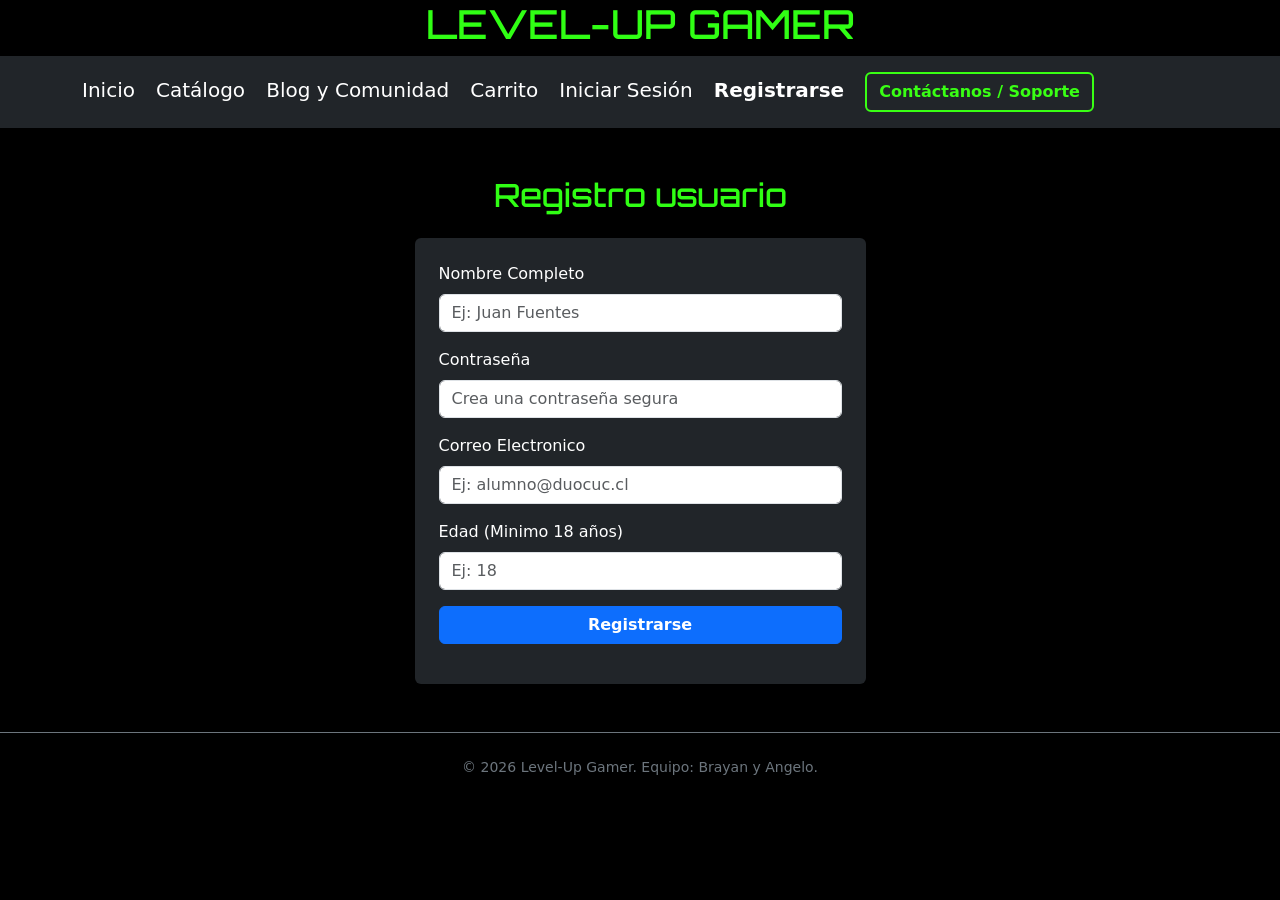
<file: register.html>
<!DOCTYPE html>
<html lang="es">
<head>
    <meta charset="UTF-8">
    <meta name="viewport" content="width=device-width, initial-scale=1.0">
    <title>Perfil y Registro | Level-Up Gamer</title>
    <link href="assets/css/style.css" rel="stylesheet">
    <link href="https://cdn.jsdelivr.net/npm/bootstrap@5.3.3/dist/css/bootstrap.min.css" rel="stylesheet">
</head>
<body>
    <header>
        <a href="index.html" class="navbar-brand text-white text-decoration-none">
        <h1 class="text-center"  >LEVEL-UP GAMER</h1>
        </a>
        <nav class="navbar navbar-dark bg-dark mb-4  mb-5 py-3">
            <div class="container">
                <div>
                    <a class="navbar-brand" href="index.html">Inicio</a>
                    <a class="navbar-brand" href="products.html">Catálogo</a>
                    <a class="navbar-brand" href="index.html#comunidad">Blog y Comunidad</a>
                    <a class="navbar-brand" href="cart.html">Carrito</a>
                    <a class="navbar-brand" href="login.html">Iniciar Sesión</a>
                    <a class="navbar-brand fw-bold" href="register.html">Registrarse</a>
                <a href="contact.html" class="btn fw-bold" style="background-color: transparent; border: 2px solid #39FF14; color: #39FF14;">
                        Contáctanos / Soporte
                </a>
                </div>
            </div>
        </nav>
    </header>

<main class="container mb-5">
    <div class="row justify-content-center">
        <div class="col-12 col-md-6 col-lg-5">
            <h2 class="text-center mb-4">Registro usuario</h2>

            <form id="formRegistro" class="bg-dark p-4 rounded">
                <div class="mb-3">
                    <label for="nombre" class="form-label text-white">Nombre Completo</label>
                    <input id="nombre" type="text" class="form-control" placeholder="Ej: Juan Fuentes">
                </div>

                <div class="mb-3">
                    <label for="password" class="form-label text-white">Contraseña</label>
                    <input id="password" type="password" class="form-control" placeholder="Crea una contraseña segura">
                </div>

                <div class="mb-3">
                    <label for="correo" class="form-label text-white">Correo Electronico</label>
                    <input id="correo" type="text" class="form-control" placeholder="Ej: alumno@duocuc.cl">
                </div>
                
                <div class="mb-3">
                        <label for="edad" class="form-label text-white">Edad (Minimo 18 años)</label>
                        <input id="edad" type="number" class="form-control" placeholder="Ej: 18">
                </div>

                <button type="submit" class="btn btn-primary w-100 fw-bold">Registrarse</button>


                <p id="errorRegistro" class="text-center mt-3 mb-0 fw-bold"></p>
            </form>
        </div>
    </div>
</main>
<footer class="text-center py-4 mt-auto border-top border-secondary">
    <p class="text-secondary small mb-0">© 2026 Level-Up Gamer. Equipo: Brayan y Angelo.</p>
    </footer>

<script src="assets/js/register.js"></script>

</body>
</html>
</file>
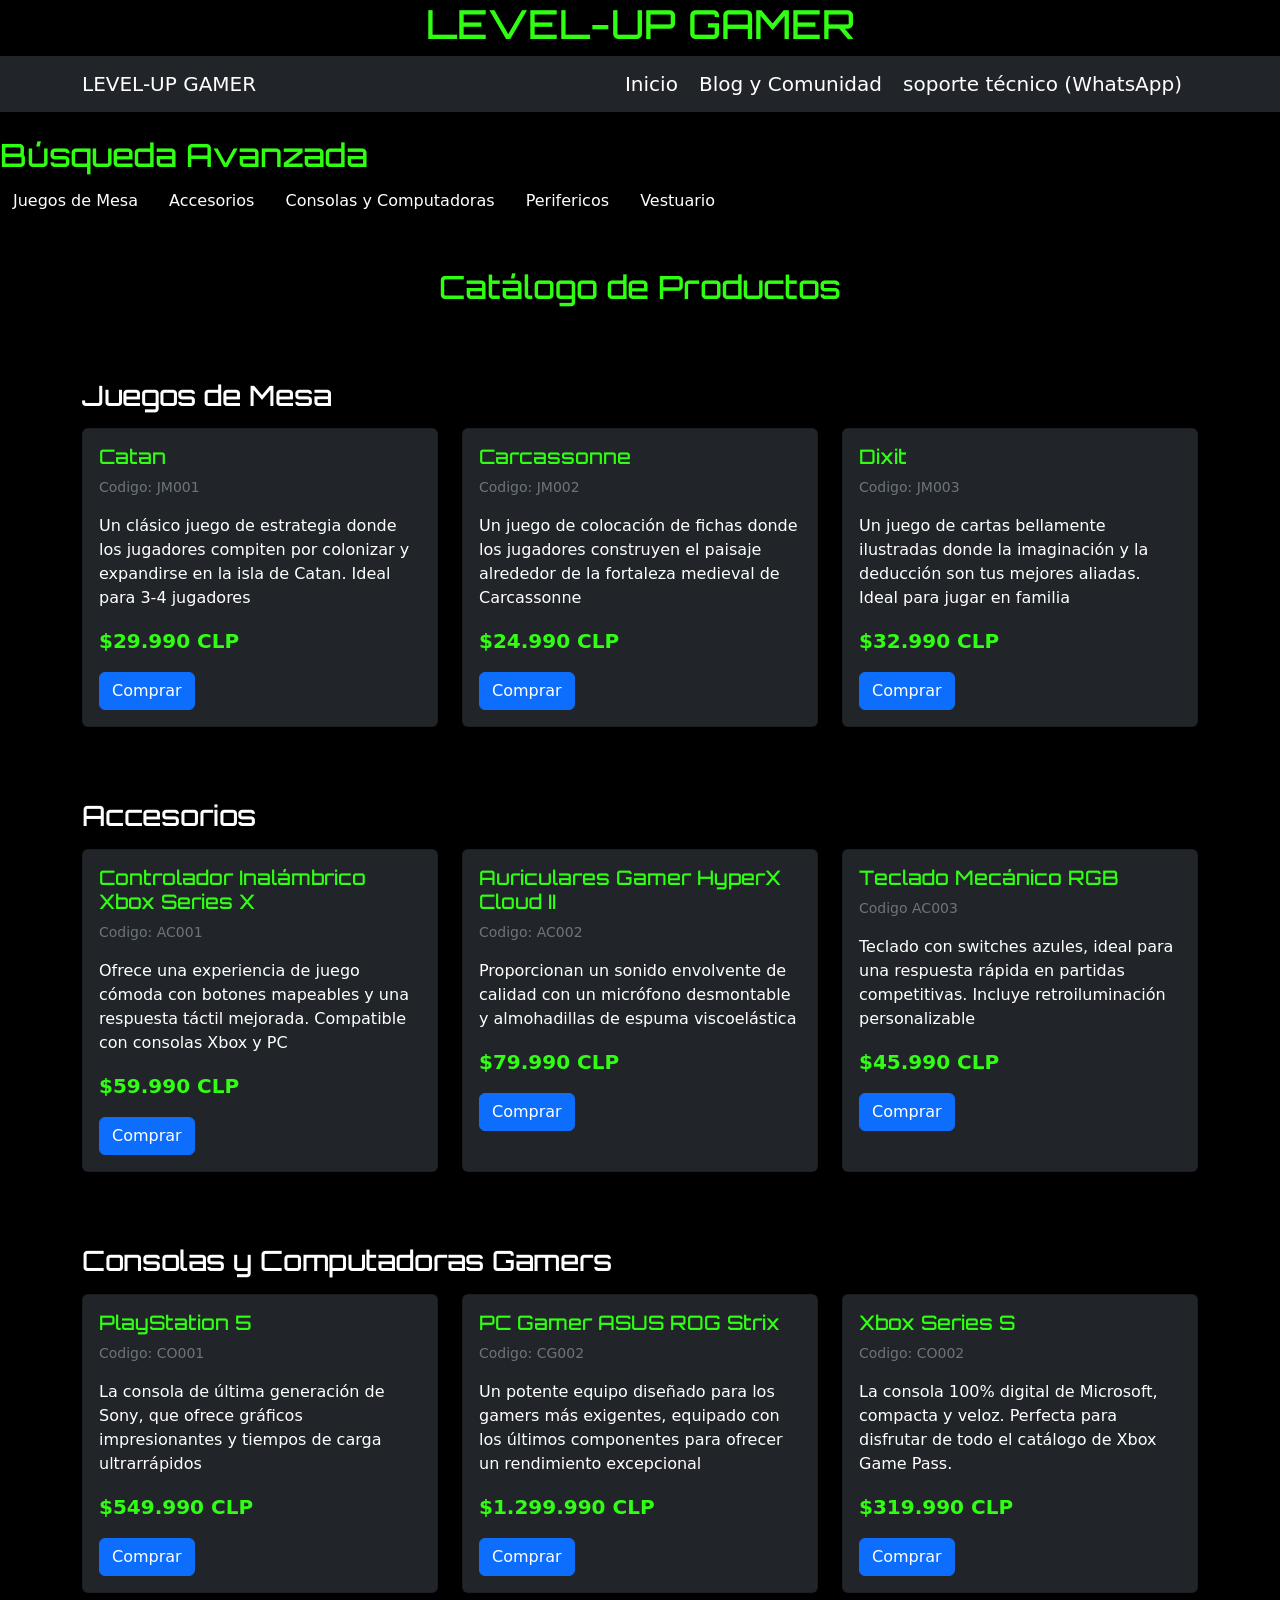
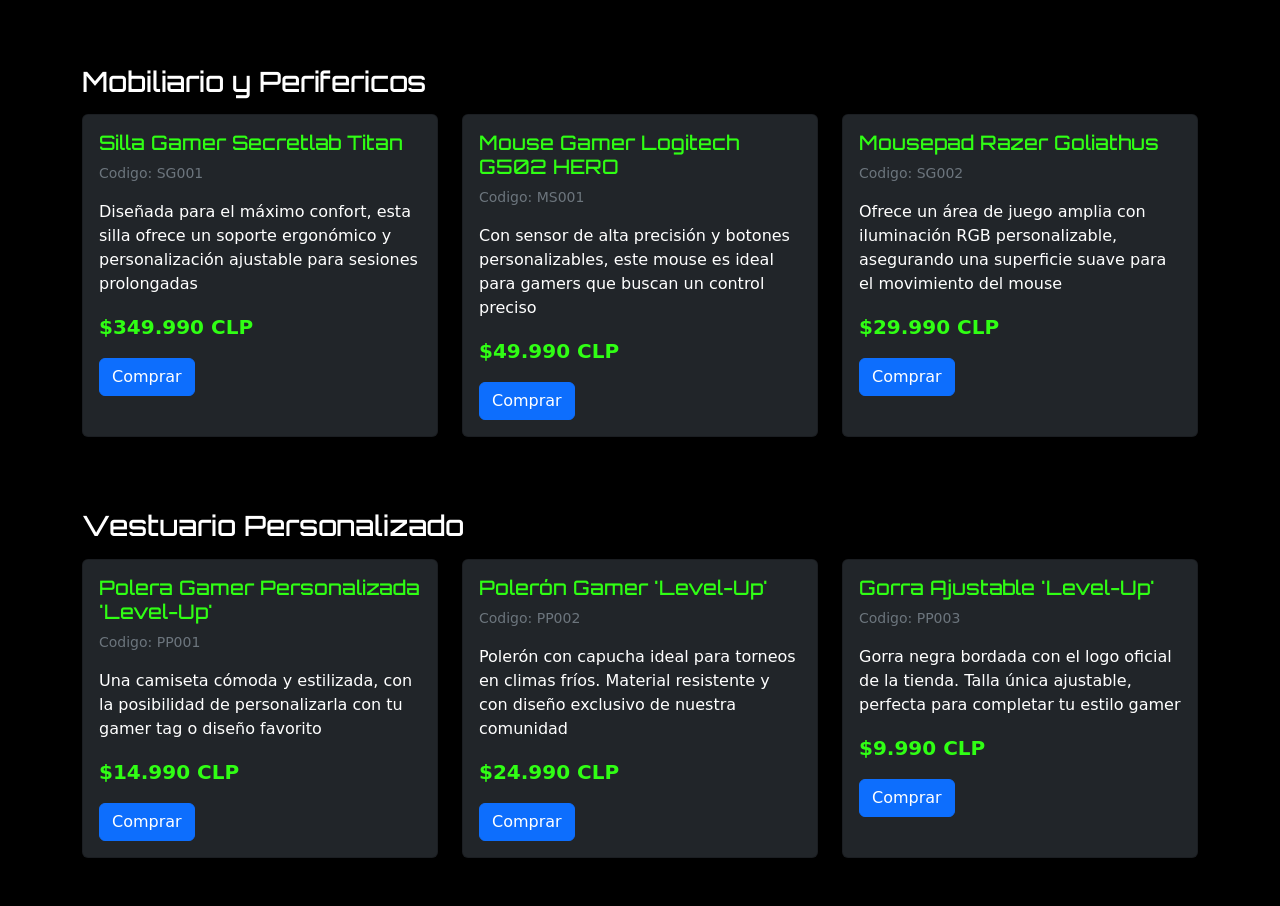
<file: assets/products.html>
<!DOCTYPE html>
<html lang="en">
<head>
    <meta charset="UTF-8">
    <meta name="viewport" content="width=device-width, initial-scale=1.0">
    <title>Document</title>
    <link href="css/style.css" rel="stylesheet">
    <link href="https://cdn.jsdelivr.net/npm/bootstrap@5.3.3/dist/css/bootstrap.min.css" rel="stylesheet">
</head>
<body>

    <header>
        <h1 class="text-center">LEVEL-UP GAMER</h1>
        <nav class="navbar navbar-dark bg-dark mb-4">
            <div class="container">
                <a class="navbar-brand" href="index.html" >LEVEL-UP GAMER</a>
                <div>
                    <a class="navbar-brand" href="index.html">Inicio</a>
                    <a class="navbar-brand" href="#comunidad">Blog y Comunidad</a>
                    <a class="navbar-brand" href="#contacto">soporte técnico (WhatsApp)</a>     
                </div>
            </div>
        </nav>
    </header>
    <main>
        <section class="busqueda-avanzada">
            <h2>Búsqueda Avanzada</h2>
            <a href="#cat-juegos" class="btn text-white">Juegos de Mesa</a>
            <a href="#cat-accesorios" class="btn text-white">Accesorios</a>
            <a href="#cat-hardware" class="btn text-white">Consolas y Computadoras</a>
            <a href="#cat-perifericos" class="btn text-white">Perifericos</a>
            <a href="#cat-vestuario" class="btn text-white">Vestuario</a>
        </section>

        <section id="catalogo" class="container mt-5">
            <h2 class="text-center mb-5">Catálogo de Productos</h2>
          
            <h3 id="cat-juegos" class="mt-5 mb-3 text-white pt-4">Juegos de Mesa</h3>
            <div class="row g-4 mb-5">
                <div class="col-12 col-lg-4">
                    <div class="card h-100 bg-dark text-white">
                        <div class="card-body">
                            <h5 class="card-title">Catan</h5>
                            <p class="text-secondary small">Codigo: JM001</p>
                            <p>Un clásico juego de estrategia donde los jugadores compiten por colonizar y expandirse en la isla de Catan. Ideal para 3-4 jugadores</p>
                            <p class="precio-gamer">$29.990 CLP</p>
                            <a href="contacto.html" class="btn btn-primary">Comprar</a>
                        </div>
                    </div>
                </div>
                <div class="col-12 col-lg-4">
                    <div class="card h-100 bg-dark text-white">
                        <div class="card-body">
                            <h5 class="card-title">Carcassonne</h5>
                            <p class="text-secondary small">Codigo: JM002</p>
                            <p>Un juego de colocación de fichas donde los jugadores construyen el paisaje alrededor de la fortaleza medieval de Carcassonne</p>
                            <p class="precio-gamer">$24.990 CLP</p>
                            <a href="contato.html" class="btn btn-primary">Comprar</a>
                        </div>
                    </div>
                </div>
                <div class=" col-12 col-lg-4">
                    <div class="card h-100 bg-dark text-white">
                        <div class="card-body">
                            <h5 class="card-title">Dixit</h5>
                            <p class="text-secondary small">Codigo: JM003</p>
                            <p>Un juego de cartas bellamente ilustradas donde la imaginación y la deducción son tus mejores aliadas. Ideal para jugar en familia</p>
                            <p class="precio-gamer">$32.990 CLP</p>
                            <a href="contacto.html" class="btn btn-primary">Comprar</a>
                        </div>
                    </div>
                </div>
            </div>

            <h3 id="cat-accesorios" class="mt-5 mb-3 text-white pt-4">Accesorios</h3>
            <div class="row g-4 mb-5">
                <div class="col-12 col-lg-4">
                    <div class="card h-100 bg-dark text-white">
                        <div class="card-body">
                            <h5 class="card-title">Controlador Inalámbrico Xbox Series X</h5>
                            <p class="text-secondary small">Codigo: AC001</p>
                            <p>Ofrece una experiencia de juego cómoda con botones mapeables y una respuesta táctil mejorada. Compatible con consolas Xbox y PC </p>
                            <p class="precio-gamer">$59.990 CLP</p>
                            <a href="contacto.html" class="btn btn-primary">Comprar</a>
                        </div>
                    </div>
                </div>
                <div class="col-12 col-lg-4">
                    <div class="card h-100 bg-dark text-white">
                        <div class="card-body">
                            <h5 class="card-title">Auriculares Gamer HyperX Cloud II</h5>
                            <p class="text-secondary small">Codigo: AC002</p>
                            <p>Proporcionan un sonido envolvente de calidad con un micrófono desmontable y almohadillas de espuma viscoelástica</p>
                            <p class="precio-gamer">$79.990 CLP</p>
                            <a href="contacto.html" class="btn btn-primary">Comprar</a>
                        </div>
                    </div>
                </div>
                <div class="col-12 col-lg-4">
                    <div class="card h-100 bg-dark text-white">
                        <div class="card-body">
                            <h5 class="card-title">Teclado Mecánico RGB</h5>
                            <p class="text-secondary small">Codigo AC003</p>
                            <p>Teclado con switches azules, ideal para una respuesta rápida en partidas competitivas. Incluye retroiluminación personalizable</p>
                            <p class="precio-gamer">$45.990 CLP</p>
                            <a href="contacto.html" class="btn btn-primary">Comprar</a>
                        </div>
                    </div>
                </div>
            </div>

            <h3 id="cat-hardware" class="mt-5 mb-3 text-white text-white pt-4">Consolas y Computadoras Gamers</h3>
            <div class="row g-4 mb-5">
                <div class="col-12 col-lg-4">
                    <div class="card h-100 bg-dark text-white">
                        <div class="card-body">
                            <h5 class="card-title">PlayStation 5</h5>
                            <p class="text-secondary small">Codigo: CO001</p>
                            <p>La consola de última generación de Sony, que ofrece gráficos impresionantes y tiempos de carga ultrarrápidos</p>
                            <p class="precio-gamer">$549.990 CLP</p>
                            <a href="contacto.html" class="btn btn-primary">Comprar</a>
                        </div>
                    </div>
                </div>
                <div class="col-12 col-lg-4">
                    <div class="card h-100 bg-dark text-white">
                        <div class="card-body">
                            <h5 class="text-title">PC Gamer ASUS ROG Strix</h5>
                            <p class="text-secondary small">Codigo: CG002</p>
                            <p>Un potente equipo diseñado para los gamers más exigentes, equipado con los últimos componentes para ofrecer un rendimiento excepcional</p>
                            <p class="precio-gamer">$1.299.990 CLP</p>
                            <a href="contacto.html" class="btn btn-primary">Comprar</a>
                        </div>
                    </div>
                </div>
                <div class="col-12 col-lg-4">
                    <div class="card h-100 bg-dark text-white">
                        <div class="card-body">
                            <h5 class="text-title">Xbox Series S</h5>
                            <p class="text-secondary small">Codigo: CO002</p>
                            <p>La consola 100% digital de Microsoft, compacta y veloz. Perfecta para disfrutar de todo el catálogo de Xbox Game Pass.</p>
                            <p class="precio-gamer">$319.990 CLP</p>
                            <a href="contacto.html" class="btn btn-primary">Comprar</a>
                        </div>
                    </div>
                </div>
            </div>
            <h3 id="cat-perifericos" class="mt-5 mb-3 text-white pt-4">Mobiliario y Perifericos</h3>
            <div class="row g-4 mb-5">
                <div class="col-12 col-lg-4">
                    <div class="card h-100 bg-dark text-white">
                        <div class="card-body">
                            <h5 class="text-title">Silla Gamer Secretlab Titan</h5>
                            <p class="text-secondary small">Codigo: SG001</p>
                            <p>Diseñada para el máximo confort, esta silla ofrece un soporte ergonómico y personalización ajustable para sesiones prolongadas</p>
                            <p class="precio-gamer">$349.990 CLP</p>
                            <a href="contacto.html" class="btn btn-primary">Comprar</a>
                        </div>
                    </div>
                </div>
                <div class="col-12 col-lg-4">
                    <div class="card h-100 bg-dark text-white ">
                        <div class="card-body ">
                        <h5 class="card-title">Mouse Gamer Logitech G502 HERO</h5>
                        <p class="text-secondary small">Codigo: MS001</p>
                        <p>Con sensor de alta precisión y botones personalizables, este mouse es ideal para gamers que buscan un control preciso</p>
                        <p class="precio-gamer">$49.990 CLP</p>
                        <a href="contacto.html" class="btn btn-primary ">Comprar</a>
                    </div>
                </div>
                </div>
                    <div class="col-12 col-lg-4">
                        <div class="card h-100 bg-dark text-white">
                            <div class="card-body">
                                <h5 class="text-title">Mousepad Razer Goliathus</h5>
                                <p class="text-secondary small">Codigo: SG002</p>
                                <p>Ofrece un área de juego amplia con iluminación RGB personalizable, asegurando una superficie suave para el movimiento del mouse</p>
                                <p class="precio-gamer">$29.990 CLP</p>
                                <a href="contacto.html" class="btn btn-primary">Comprar</a>
                            </div>
                        </div>
                    </div>
                </div>

            <h3 id="cat-vestuario" class="mt-5 mb-3 text-white pt-4">Vestuario Personalizado</h3>
            <div class="row g-4 mb-5">
                <div class="col-12 col-lg-4">
                    <div class="card h-100 bg-dark text-white ">
                        <div class="card-body ">
                            <h5 class="card-title">Polera Gamer Personalizada 'Level-Up'</h5>
                            <p class="text-secondary small">Codigo: PP001</p>
                            <p>Una camiseta cómoda y estilizada, con la posibilidad de personalizarla con tu gamer tag o diseño favorito</p>
                            <p class="precio-gamer">$14.990 CLP</p>
                            <a href="contacto.html" class="btn btn-primary">Comprar</a>
                        </div>
                    </div>
                </div>
                <div class="col-12 col-lg-4">
                    <div class="card h-100 bg-dark text-white ">
                        <div class="card-body ">
                            <h5 class="card-title">Polerón Gamer 'Level-Up'</h5>
                            <p class="text-secondary small">Codigo: PP002</p>
                            <p>Polerón con capucha ideal para torneos en climas fríos. Material resistente y con diseño exclusivo de nuestra comunidad</p>
                            <p class="precio-gamer">$24.990 CLP</p>
                            <a href="contacto.html" class="btn btn-primary">Comprar</a>
                        </div>
                    </div>
                </div>
                <div class="col-12 col-lg-4">
                    <div class="card h-100 bg-dark text-white ">
                        <div class="card-body ">
                            <h5 class="card-title">Gorra Ajustable 'Level-Up'</h5>
                            <p class="text-secondary small">Codigo: PP003</p>
                            <p>Gorra negra bordada con el logo oficial de la tienda. Talla única ajustable, perfecta para completar tu estilo gamer</p>
                            <p class="precio-gamer">$9.990 CLP</p>
                            <a href="contacto.html" class="btn btn-primary ">Comprar</a>
                        </div>
                    </div>
                </div>
            </div>



        </section>


    </main>

</body>
</html>
</file>
<file: assets/css/style.css>
@import url('https://fonts.googleapis.com/css2?family=Orbitron:wght@700&family=Roboto:wght@400;700&display=swap');

body
{
    background-color:#000000 !important;
    color: #FFFFFF !important;
    font-family: 'Roboto', sans-serif;

}

h1, h2, h3, h4, h5, h6
{
    font-family: 'Orbitron', sans-serif;
    color: #30FF14 !important;

}

.precio-gamer
{
    color:#30FF14 !important;
    font-size: 1.25rem;
    font-weight: bold;
}
</file>
